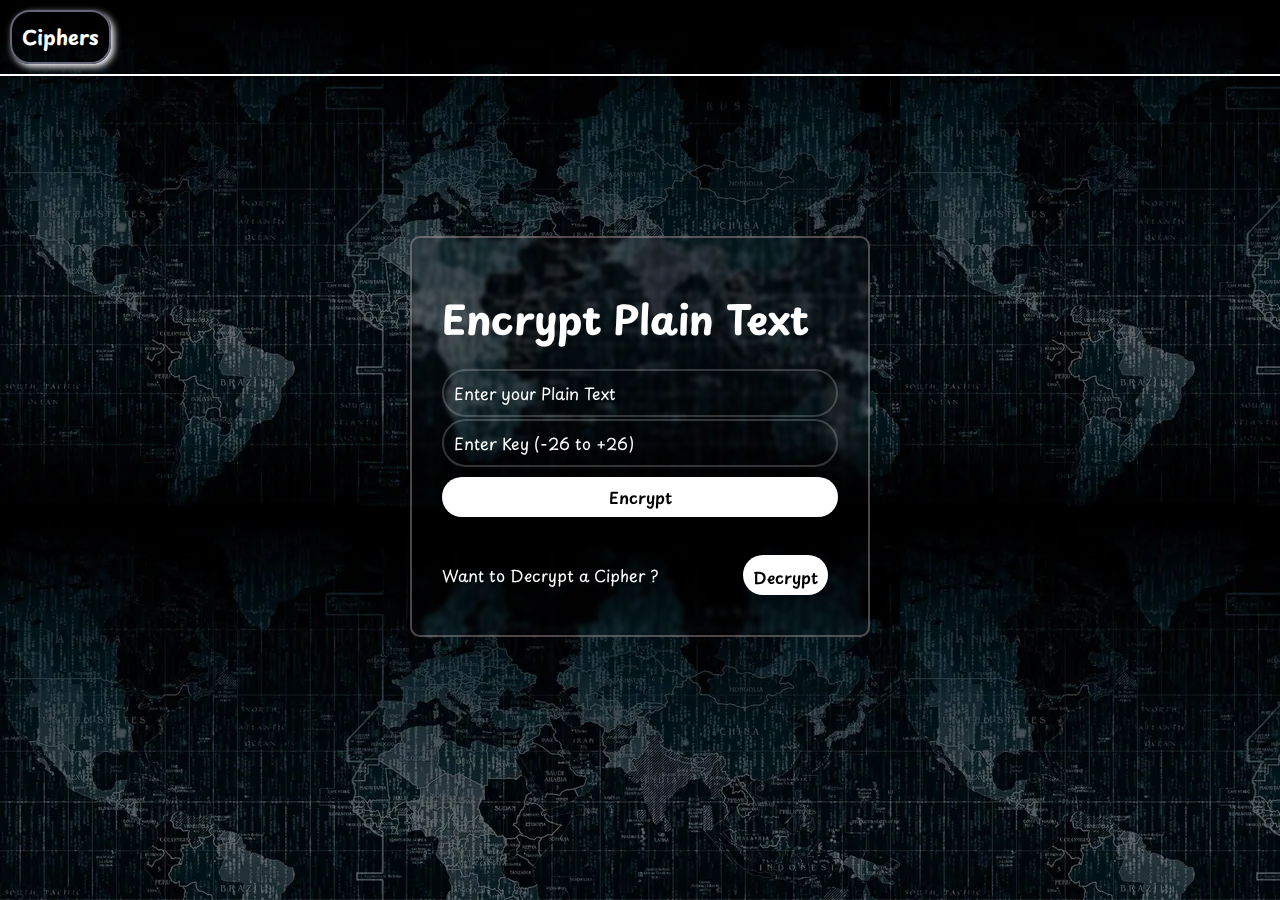
<file: ceaser.html>
<!DOCTYPE html>
<html lang="en">
	<head>
		<meta charset="UTF-8" />
		<meta name="viewport" content="width=device-width, initial-scale=1.0" />
		<link rel="stylesheet" href="style.css" />
		<link rel="preconnect" href="https://fonts.googleapis.com" />
		<link rel="preconnect" href="https://fonts.gstatic.com" crossorigin />
		<link
			href="https://fonts.googleapis.com/css2?family=Playpen+Sans:wght@200&display=swap"
			rel="stylesheet" />
		<title>Encrypt/Decrypt Ceaser Cipher</title>
	</head>
	<body>
		<nav>
			<a href="index.html">Ciphers</a>
		</nav>

		<div class="wrapper">
			<div class="container">
				<div class="encrypt" id="encrypt">
					<h1>Encrypt Plain Text</h1>

					<div class="text">
						<input
							type="text"
							id="ePlain"
							placeholder="Enter your Plain Text" />
					</div>

					<div class="key">
						<input
							type="number"
							min="-26"
							max="26"
							id="eKey"
							placeholder="Enter Key (-26 to +26)" />
					</div>

					<div class="button">
						<button class="btn" id="Ebtn">Encrypt</button>
					</div>

					<div class="encrypted" id="enSolution">
						<div class="solutionText">
							<h3>The Encrypted text is :</h3>
						</div>
						<div class="solInput">
							<input type="text" id="eText" readonly />
						</div>
					</div>

					<div class="toDecrypt">
						<p>Want to Decrypt a Cipher ?</p>
						<button class="decryptBtn" id="decryptBtn">Decrypt</button>
					</div>
				</div>

				<div id="decrypt">
					<h1>Decrypt Cipher Text</h1>

					<div class="text">
						<input
							type="text"
							id="ceaserText"
							placeholder="Enter your Cipher Text" />
					</div>

					<div class="key">
						<input type="text" id="dKey" placeholder="Enter Key (-26 to +26)" />
					</div>

					<div class="buttton">
						<button class="btn" id="Decryptbtn">Decrypt</button>
					</div>

					<div class="encrypted" id="deSolution">
						<div class="solutionText">
							<h3>The Encrypted text is :</h3>
						</div>
						<input type="text" id="dText" readonly />
					</div>

					<div class="toDecrypt">
						<p>Want to Encrypt a Plain text?</p>
						<button class="decryptBtn" id="encryptBtn">Encrypt</button>
					</div>
				</div>
			</div>
		</div>

		<script src="ceaser.js"></script>
	</body>
</html>
</file>
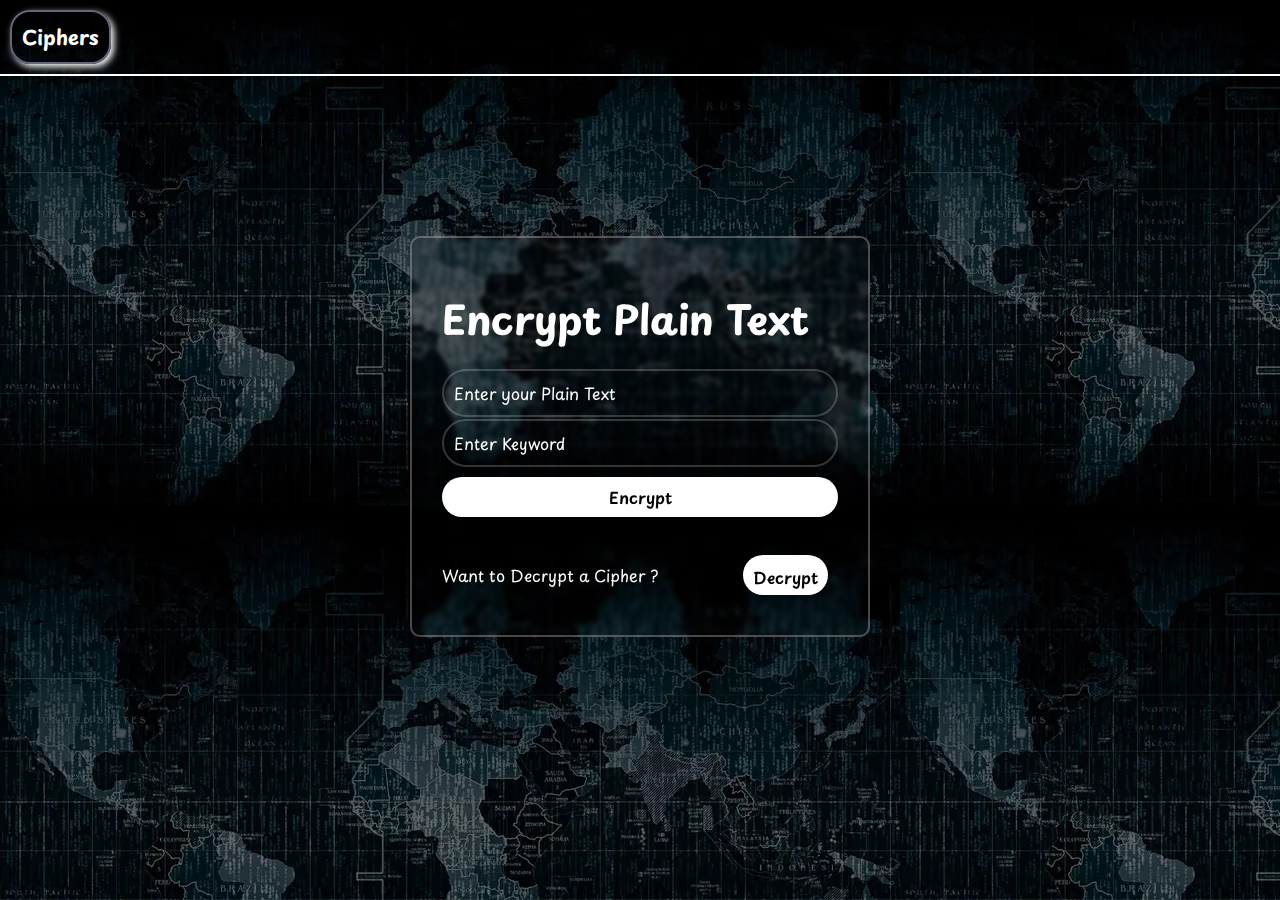
<file: vigenere.html>
<!DOCTYPE html>
<html lang="en">
	<head>
		<meta charset="UTF-8" />
		<meta name="viewport" content="width=device-width, initial-scale=1.0" />
		<link rel="stylesheet" href="style.css" />
		<link rel="preconnect" href="https://fonts.googleapis.com" />
		<link rel="preconnect" href="https://fonts.gstatic.com" crossorigin />
		<link
			href="https://fonts.googleapis.com/css2?family=Playpen+Sans:wght@200&display=swap"
			rel="stylesheet" />
		<title>Encrypt/Decrypt Vigenere Cipher</title>
	</head>
	<body>
		<nav>
			<a href="index.html">Ciphers</a>
		</nav>

		<div class="wrapper">
			<div class="container">
				<div class="encrypt" id="encrypt">
					<h1>Encrypt Plain Text</h1>

					<div class="text">
						<input
							type="text"
							id="ePlain"
							placeholder="Enter your Plain Text" />
					</div>

					<div class="key">
						<input type="text" id="eKey" placeholder="Enter Keyword" />
					</div>

					<div class="button">
						<button class="btn" id="Ebtn">Encrypt</button>
					</div>

					<div class="encrypted" id="enSolution">
						<div class="solutionText">
							<h3>The Encrypted text is :</h3>
						</div>
						<div class="solInput">
							<input type="text" id="eText" readonly />
						</div>
					</div>

					<div class="toDecrypt">
						<p>Want to Decrypt a Cipher ?</p>
						<button class="decryptBtn" id="decryptBtn">Decrypt</button>
					</div>
				</div>

				<div id="decrypt">
					<h1>Decrypt Cipher Text</h1>

					<div class="text">
						<input
							type="text"
							id="ceaserText"
							placeholder="Enter your Cipher Text" />
					</div>

					<div class="key">
						<input type="text" id="dKey" placeholder="Enter Keyword" />
					</div>

					<div class="buttton">
						<button class="btn" id="Decryptbtn">Decrypt</button>
					</div>

					<div class="encrypted" id="deSolution">
						<div class="solutionText">
							<h3>The Encrypted text is :</h3>
						</div>
						<input type="text" id="dText" readonly />
					</div>

					<div class="toDecrypt">
						<p>Want to Encrypt a Plain text?</p>
						<button class="decryptBtn" id="encryptBtn">Encrypt</button>
					</div>
				</div>
			</div>
		</div>

		<script src="vigenere.js"></script>
	</body>
</html>
</file>
<file: style.css>
* {
	padding: 0;
	margin: 0;
	box-sizing: border-box;
	font-family: "Playpen Sans", cursive;
}
body {
	background: url(bg.jpg);
	height: 100vh;
}
nav {
	background: transparent;
	border-bottom: 2px solid white;
}
nav a {
	text-decoration: none;
	color: white;
	display: inline-block;
	padding: 10px;
	border-radius: 20px;
	border: 2px solid rgb(102, 102, 122);
	box-shadow: 3px 3px 7px;
	margin: 10px 10px;
	font-weight: 700;
	font-size: 20px;
}
.wrapper {
	height: 80vh;
	display: flex;
	align-items: center;
	justify-content: center;
}
.container {
	background: transparent;
	width: 460px;
	border: 2px solid rgba(255, 225, 225, 0.3);
	color: white;
	backdrop-filter: blur(2px);
	padding: 30px;
	border-radius: 10px;
}
h1 {
	font-size: 40px;
	padding: 20px 0;
}
.text,
.key,
.encrypted {
	width: 100%;
	height: 50px;
}
/* .text, .key, .encrypted{
    width: 100%;
    height: 50px;
    margin: 105x;
} */
.text input,
.key input,
.encrypted input {
	width: 100%;
	/* height: 100%; */
	padding: 10px;
	background: transparent;

	border: none;
	outline: none;
	border: 2px solid rgba(255, 255, 255, 0.2);
	border-radius: 40px;
	font-size: 16px;
	color: white;
}
.text input::placeholder,
.key input::placeholder,
.encrypted input::placeholder {
	color: white;
}
.btn {
	margin: 8px 0px;
	width: 100%;
	height: 40px;
	background: #fff;
	border: none;
	outline: none;
	border-radius: 40px;
	box-shadow: 0 0 10px rgba(0, 0, 0, 0.1);
	cursor: pointer;
	font-size: 16px;
	font-weight: 600;
}
.decryptBtn {
	margin: 10px 10px;
	padding: 10px;
	height: 40px;
	background: #fff;
	border: none;
	outline: none;
	border-radius: 20px;
	cursor: pointer;
	font-size: 16px;
	font-weight: 600;
	.solInput {
		margin: 10px;
		padding: 50px;
		font-size: 100px;
	}

	/* color: #fff;
    border: none;
    font-size: 17px;
    background: transparent;
    font-weight: 600;
    padding: 0 10px; */
}
a:hover {
	text-decoration: underline;
}
.toDecrypt {
	display: flex;
	align-items: center;
	justify-content: space-between;
	margin-top: 20px;
}
.encrypted {
	margin-top: 10px;
}

@media only screen and (max-width: 600px) {
	h1 {
		font-size: 33px;
	}
	.container {
		width: 380px;
	}
}
</file>
